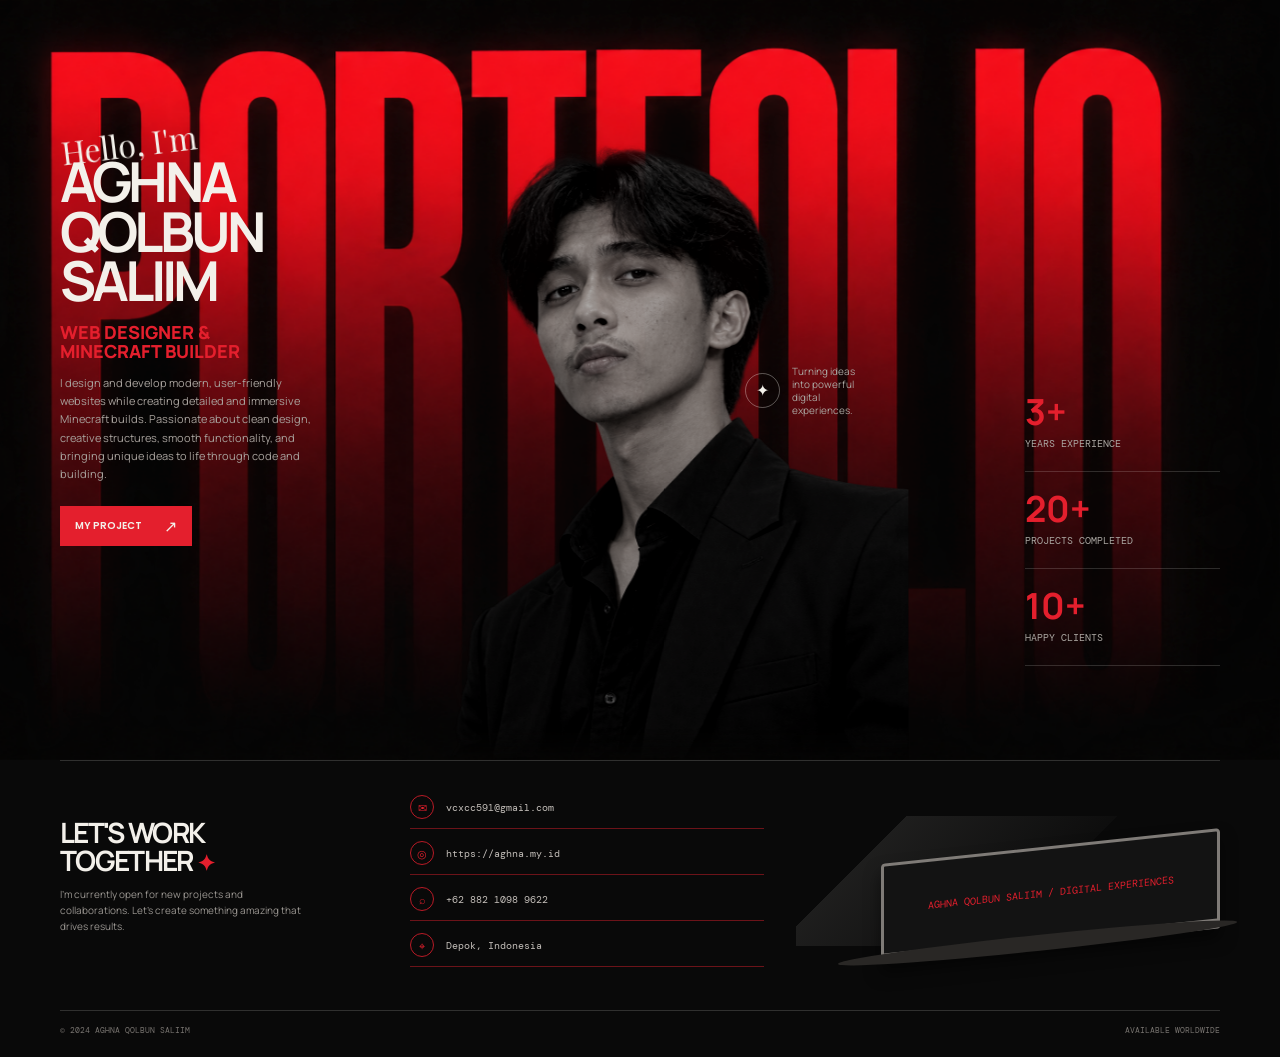
<file: index.html>
<!doctype html>
<html lang="id">
<head>
  <meta charset="utf-8">
  <meta name="viewport" content="width=device-width, initial-scale=1">
  <meta name="description" content="Aghna Qolbun Saliim — web designer and Minecraft Builder.">
  <title>Aghna Qolbun Saliim — Web Designer</title>
  <link rel="preconnect" href="https://fonts.googleapis.com">
  <link rel="preconnect" href="https://fonts.gstatic.com" crossorigin>
  <link href="https://fonts.googleapis.com/css2?family=Anton&family=DM+Mono:wght@400;500&family=Manrope:wght@400;500;600;700;800&family=Playfair+Display:ital,wght@1,500&family=Poppins:wght@500;600&display=swap" rel="stylesheet">
  <link rel="stylesheet" href="style.css">
</head>
<body>
  <main class="page">
    <header class="topbar">
      <div><p class="eyebrow">Web Designer</p><p class="descriptor">Minecraft Builder</p></div>
      <div class="availability">Available for freelance <span class="spark">✦</span></div>
    </header>

    <section class="hero" id="home">
      <h1 class="hero-title-image"><img src="bg portofolio.png" alt="Portfolio"></h1>
      <img class="hero-photo" src="Akna.png" alt="Portrait of Aghna Qolbun Saliim">
      <div class="hero-copy">
        <p class="hello">Hello, I'm</p>
        <h2><span>Aghna</span><span>Qolbun</span><span>Saliim</span></h2>
        <p class="role">Web Designer &amp;<br>Minecraft Builder</p>
        <p class="intro">I design and develop modern, user-friendly websites while creating detailed and immersive Minecraft builds. Passionate about clean design, creative structures, smooth functionality, and bringing unique ideas to life through code and building.
</p>
        <a class="hero-cta" href="projects.html">My Project <span aria-hidden="true">↗</span></a>
      </div>
      <div class="accent-note"><i>✦</i><span>Turning ideas into powerful digital experiences.</span></div>
      <div class="hero-stats">
        <div class="stat"><strong>3+</strong><span>Years experience</span></div>
        <div class="stat"><strong>20+</strong><span>Projects completed</span></div>
        <div class="stat"><strong>10+</strong><span>Happy clients</span></div>
      </div>
    </section>

    <section class="contact" id="contact"><div><h2>Let's work together <span class="spark">✦</span></h2><p class="contact-copy">I'm currently open for new projects and collaborations. Let's create something amazing that drives results.</p></div><div class="contact-list"><a class="contact-link" href="mailto:vcxcc591@gmail.com"><b>✉</b>vcxcc591@gmail.com</a><a class="contact-link" href="https://aghna.my.id"><b>◎</b>https://aghna.my.id</a><a class="contact-link" href="tel:+6288210989622"><b>⌕</b>+62 882 1098 9622</a><span class="contact-link"><b>⌖</b>Depok, Indonesia</span></div><div class="contact-visual"><div class="laptop"></div><div class="laptop-base"></div></div></section>
    <footer class="footer-note"><span>© 2024 Aghna Qolbun Saliim</span><span>Available worldwide</span></footer>
  </main>
</body>
</html>
</file>
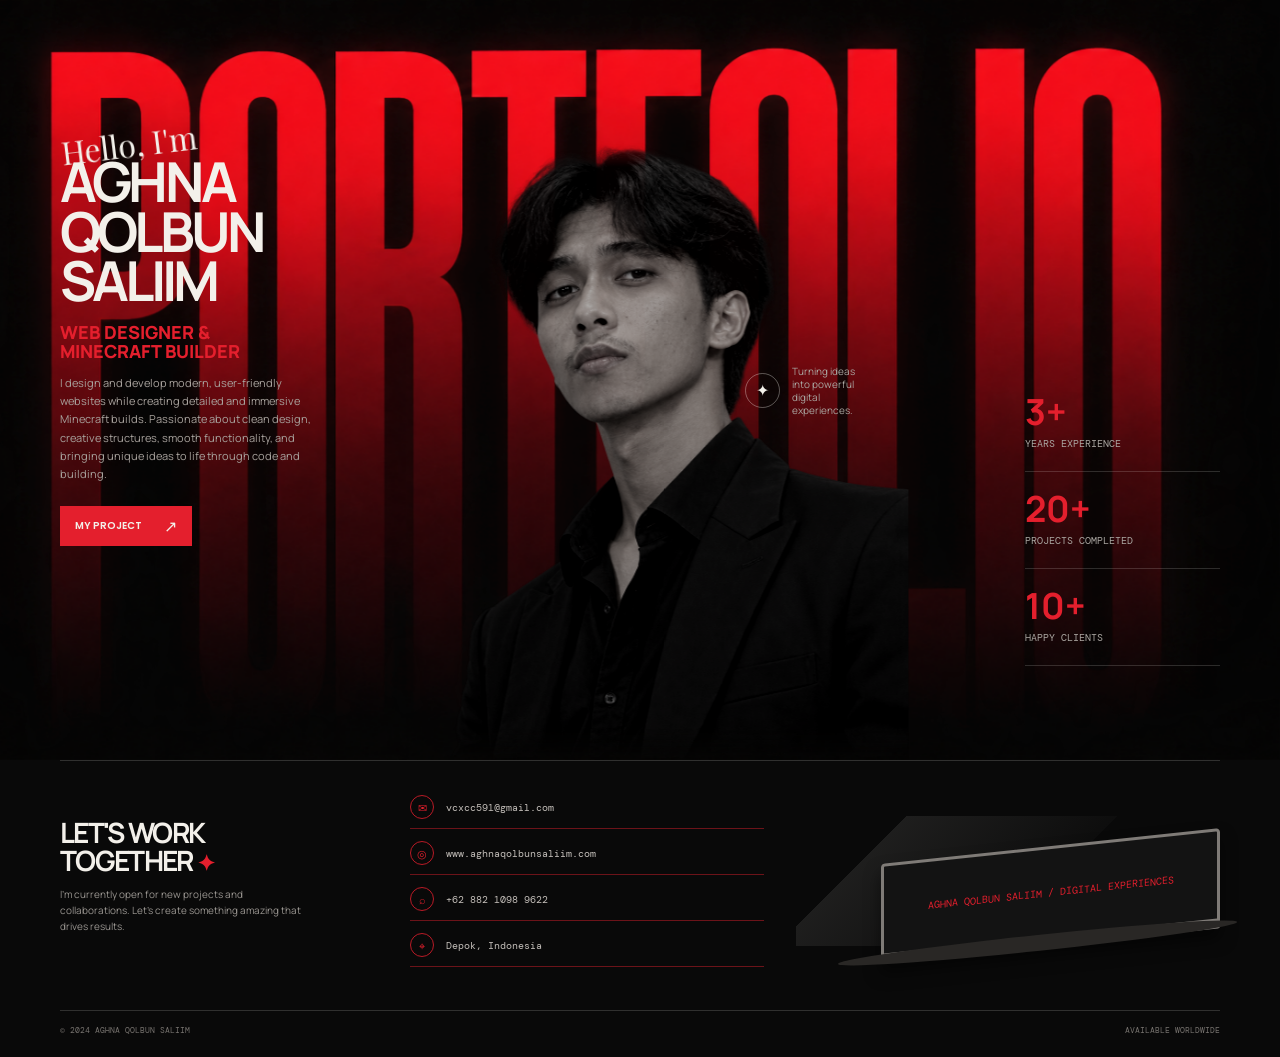
<file: Index.html>
<!doctype html>
<html lang="id">
<head>
  <meta charset="utf-8">
  <meta name="viewport" content="width=device-width, initial-scale=1">
  <meta name="description" content="Aghna Qolbun Saliim — web designer and Minecraft Builder.">
  <title>Aghna Qolbun Saliim — Web Designer</title>
  <link rel="preconnect" href="https://fonts.googleapis.com">
  <link rel="preconnect" href="https://fonts.gstatic.com" crossorigin>
  <link href="https://fonts.googleapis.com/css2?family=Anton&family=DM+Mono:wght@400;500&family=Manrope:wght@400;500;600;700;800&family=Playfair+Display:ital,wght@1,500&family=Poppins:wght@500;600&display=swap" rel="stylesheet">
  <link rel="stylesheet" href="style.css">
</head>
<body>
  <main class="page">
    <header class="topbar">
      <div><p class="eyebrow">Web Designer</p><p class="descriptor">Minecraft Builder</p></div>
      <div class="availability">Available for freelance <span class="spark">✦</span></div>
    </header>

    <section class="hero" id="home">
      <h1 class="hero-title-image"><img src="bg portofolio.png" alt="Portfolio"></h1>
      <img class="hero-photo" src="Akna.png" alt="Portrait of Aghna Qolbun Saliim">
      <div class="hero-copy">
        <p class="hello">Hello, I'm</p>
        <h2><span>Aghna</span><span>Qolbun</span><span>Saliim</span></h2>
        <p class="role">Web Designer &amp;<br>Minecraft Builder</p>
        <p class="intro">I design and develop modern, user-friendly websites while creating detailed and immersive Minecraft builds. Passionate about clean design, creative structures, smooth functionality, and bringing unique ideas to life through code and building.
</p>
        <a class="hero-cta" href="projects.html">My Project <span aria-hidden="true">↗</span></a>
      </div>
      <div class="accent-note"><i>✦</i><span>Turning ideas into powerful digital experiences.</span></div>
      <div class="hero-stats">
        <div class="stat"><strong>3+</strong><span>Years experience</span></div>
        <div class="stat"><strong>20+</strong><span>Projects completed</span></div>
        <div class="stat"><strong>10+</strong><span>Happy clients</span></div>
      </div>
    </section>

    <section class="contact" id="contact"><div><h2>Let's work together <span class="spark">✦</span></h2><p class="contact-copy">I'm currently open for new projects and collaborations. Let's create something amazing that drives results.</p></div><div class="contact-list"><a class="contact-link" href="mailto:hello@aghnaqolbunsaliim.com"><b>✉</b>vcxcc591@gmail.com</a><a class="contact-link" href="https://aghnaqolbunsaliim.com"><b>◎</b>www.aghnaqolbunsaliim.com</a><a class="contact-link" href="tel:+6288210989622"><b>⌕</b>+62 882 1098 9622</a><span class="contact-link"><b>⌖</b>Depok, Indonesia</span></div><div class="contact-visual"><div class="laptop"></div><div class="laptop-base"></div></div></section>
    <footer class="footer-note"><span>© 2024 Aghna Qolbun Saliim</span><span>Available worldwide</span></footer>
  </main>
</body>
</html>
</file>
<file: style.css>
:root {
  --ink: #090909;
  --paper: #f3f0ea;
  --muted: #999590;
  --red: #e41f2d;
  --line: rgba(243, 240, 234, .17);
  --serif: "Playfair Display", Georgia, serif;
  --sans: "Manrope", Arial, sans-serif;
  --mono: "DM Mono", monospace;
  --portrait-size: min(39vw, 575px);
}

* { box-sizing: border-box; }
html { scroll-behavior: smooth; }
body {
  margin: 0;
  background: var(--ink);
  color: var(--paper);
  font-family: var(--sans);
  overflow-x: hidden;
}
a { color: inherit; text-decoration: none; }
img { display: block; max-width: 100%; }
.page { max-width: none; margin: auto; padding: 0 4.7vw; }
.eyebrow, .micro, .project-type, .label {
  color: var(--red);
  font-family: var(--mono);
  font-size: 10px;
  letter-spacing: .1em;
  text-transform: uppercase;
}
.topbar {
  display: flex;
  justify-content: space-between;
  align-items: center;
  min-height: 58px;
  border-bottom: 1px solid var(--line);
  display: none;
}
.topbar .eyebrow { margin: 0; }
.topbar .descriptor { margin: 3px 0 0; color: #77736f; font-size: 9px; letter-spacing: .08em; text-transform: uppercase; }
.availability { display: flex; align-items: center; gap: 18px; color: #aaa6a1; font: 9px var(--mono); text-transform: uppercase; }
.spark { color: var(--red); font-size: 22px; line-height: 1; }

.hero { position: relative; width: calc(100% + 9.4vw); margin-left: -4.7vw; min-height: 760px; padding: 40px 0 72px; overflow: hidden; }
.hero-title-image {
  position: absolute;
  top: 50%;
  left: 50%;
  transform: translate(-50%, -50%);
  z-index: 0;
  margin: 0;
  width: 100%;
  height: 100%;
}
.hero-title-image img {
  width: 100%;
  height: 100%;
  object-fit: cover;
  animation: home-background-enter .9s ease-out both;
}
.hero-photo {
  position: absolute;
  z-index: 1;
  left: 51.5%;
  right: auto;
  bottom: 0;
  width: var(--portrait-size);
  height: calc(var(--portrait-size) * 1.32);
  transform: translateX(-50%);
  object-fit: cover;
  object-position: 51% center;
  filter: grayscale(.82) contrast(1.12) brightness(.68);
  mix-blend-mode: normal;
  mask-image: linear-gradient(to bottom, transparent 0, black 10%, black 95%, transparent 100%);
  animation: home-portrait-enter 1s .16s cubic-bezier(.2,.75,.25,1) both;
}
.hero-copy { position: relative; z-index: 2; margin: 70px 0 0 4.7vw; max-width: 340px; }
.hero-copy > * { animation: home-text-enter .55s ease-out both; }
.hero-copy > .hello { animation-delay: .3s; }
.hero-copy > h2 { animation-delay: .42s; }
.hero-copy > .role { animation-delay: .54s; }
.hero-copy > .intro { animation-delay: .66s; }
.hero-copy > .hero-cta { animation-delay: .78s; }
.hello { margin: 0 0 4px; font: 32px var(--serif); transform: rotate(-7deg); }
.hero-copy h2 { margin: 0; font-size: clamp(42px, 4.3vw, 72px); line-height: .9; letter-spacing: -.07em; text-transform: uppercase; }
.hero-copy h2 span { display: block; }
.role { margin: 17px 0 12px; color: var(--red); font-weight: 800; font-size: 18px; line-height: 1.1; text-transform: uppercase; }
.intro { max-width: 260px; color: #a8a29d; font-size: 11px; line-height: 1.65; }
.hero-cta { display: inline-flex; align-items: center; gap: 22px; margin-top: 12px; border: 1px solid var(--red); padding: 11px 14px; background: var(--red); color: var(--paper); font: 600 10px "Poppins", sans-serif; text-transform: uppercase; transition: background .2s, color .2s, transform .2s; }
.hero-cta span { font: 16px var(--sans); line-height: 1; }
.hero-cta:hover { transform: translateY(-2px); background: transparent; color: var(--red); }
.hero-cta:focus-visible { outline: 2px solid var(--paper); outline-offset: 3px; }
.projects-page { min-height: 100vh; padding-top: 34px; padding-bottom: 24px; }
.projects-nav { display: flex; align-items: center; justify-content: space-between; border-bottom: 1px solid var(--line); padding-bottom: 16px; }
.projects-back, .projects-count { color: #aaa6a1; font: 10px var(--mono); text-transform: uppercase; }
.projects-back { display: inline-flex; align-items: center; gap: 10px; transition: color .2s; }
.projects-back span { color: var(--red); font-size: 17px; }
.projects-back:hover { color: var(--paper); }
.projects-intro { max-width: 680px; margin: 68px 0 46px; }
.projects-intro .eyebrow { margin: 0 0 14px; }
.projects-intro h1 { margin: 0; font-size: 96px; line-height: .9; text-transform: uppercase; }
.projects-intro > p:last-child { max-width: 430px; margin: 18px 0 0; color: #aaa6a1; font-size: 13px; line-height: 1.65; }
.project-filters { display: inline-grid; grid-template-columns: repeat(2, auto); margin-bottom: 26px; border: 1px solid var(--line); }
.project-filter { border: 0; padding: 13px 17px; background: transparent; color: #aaa6a1; font: 10px var(--mono); text-transform: uppercase; cursor: pointer; transition: background .2s, color .2s; }
.project-filter + .project-filter { border-left: 1px solid var(--line); }
.project-filter:hover { color: var(--paper); }
.project-filter[aria-pressed="true"] { background: var(--red); color: var(--paper); }
.project-filter:focus-visible { position: relative; z-index: 1; outline: 2px solid var(--paper); outline-offset: 3px; }
.projects-grid { display: grid; grid-template-columns: minmax(0, 1fr); gap: 30px; max-width: none; }
.project-card[hidden] { display: none; }
.project-card { min-width: 0; }
.project-gallery { display: grid; grid-template-columns: repeat(3, minmax(0, 1fr)); gap: 26px; }
.project-gallery[hidden] { display: none; }
.project-gallery.is-entering .project-card { animation: project-card-enter .56s cubic-bezier(.2,.75,.25,1) both; animation-delay: var(--entry-delay, 0ms); }
.project-gallery .project-card-info { grid-template-columns: minmax(0, 1fr); gap: 8px; }
.project-gallery .project-card-info h2 { font-size: clamp(16px, 1.4vw, 22px); }
.project-card-image { position: relative; display: block; width: 100%; aspect-ratio: 1.65; overflow: hidden; border: 1px solid rgba(243,240,234,.18); padding: 0; background: #171717; color: inherit; text-align: left; cursor: zoom-in; }
.project-card-image img { width: 100%; height: 100%; object-fit: cover; transition: transform .45s ease; }
.project-card:hover .project-card-image img { transform: scale(1.04); }
.project-card-number { position: absolute; left: 16px; top: 16px; color: var(--paper); font: 10px var(--mono); }
.project-preview-trigger { transform: perspective(1000px) rotateX(var(--rotate-x, 0deg)) rotateY(var(--rotate-y, 0deg)); transform-style: preserve-3d; transition: transform .24s ease, border-color .24s ease, box-shadow .24s ease; }
.project-preview-trigger::after { position: absolute; inset: 0; background: radial-gradient(circle at var(--pointer-x, 50%) var(--pointer-y, 50%), rgba(255,255,255,.22), transparent 42%); content: ""; opacity: 0; pointer-events: none; transition: opacity .2s ease; }
.project-preview-trigger:hover { z-index: 1; transform: perspective(1000px) rotateX(var(--rotate-x, 0deg)) rotateY(var(--rotate-y, 0deg)) translateY(-4px); border-color: rgba(228,31,45,.8); box-shadow: 0 16px 36px rgba(0,0,0,.34); }
.project-preview-trigger:hover::after { opacity: 1; }
.project-preview-trigger:focus-visible { outline: 2px solid var(--paper); outline-offset: 4px; }
.modal-open { overflow: hidden; }
.project-modal { position: fixed; inset: 0; z-index: 1000; display: grid; place-items: center; padding: 24px; background: rgba(0,0,0,.84); backdrop-filter: blur(5px); }
.project-modal[hidden] { display: none; }
.project-preview-panel { position: relative; width: min(96vw, 1600px); max-height: calc(100vh - 40px); overflow: auto; border: 1px solid rgba(243,240,234,.2); background: #101010; animation: preview-enter .2s ease-out; }
.project-modal-close { position: absolute; z-index: 1; top: 12px; right: 12px; display: grid; place-items: center; width: 38px; height: 38px; border: 1px solid rgba(243,240,234,.38); background: rgba(9,9,9,.8); color: var(--paper); font: 28px/1 var(--sans); cursor: pointer; }
.project-modal-close:focus-visible { outline: 2px solid var(--paper); outline-offset: 3px; }
.project-modal-image { display: grid; place-items: center; min-height: 220px; padding: 20px; background: #080808; }
.project-modal-image img { max-width: 100%; max-height: min(68vh, 720px); width: auto; height: auto; object-fit: contain; }
.project-modal-image[hidden], .project-modal-frame[hidden] { display: none; }
.project-modal-frame { display: block; width: 100%; height: min(76vh, 900px); min-height: 360px; border: 0; background: #fff; }
.project-modal-copy { display: grid; grid-template-columns: minmax(0, 1fr) minmax(220px, 360px); align-items: start; gap: 32px; padding: 20px 24px 24px; }
.project-modal-copy h2 { margin: 5px 0 0; font-size: clamp(20px, 2vw, 28px); line-height: 1.15; text-transform: uppercase; }
.project-modal-copy p { margin: 2px 0 0; color: #aaa6a1; font-size: 12px; line-height: 1.6; }
.project-modal-copy .project-category { color: var(--red); font: 9px var(--mono); text-transform: uppercase; }
@keyframes preview-enter { from { opacity: 0; transform: translateY(8px); } to { opacity: 1; transform: translateY(0); } }
@keyframes project-card-enter { from { opacity: 0; transform: translateY(18px); filter: blur(3px); } to { opacity: 1; transform: translateY(0); filter: blur(0); } }
@keyframes home-background-enter { from { clip-path: inset(0 50%); opacity: .35; } to { clip-path: inset(0); opacity: 1; } }
@keyframes home-portrait-enter { from { clip-path: inset(100% 0 0); } to { clip-path: inset(0); } }
@keyframes home-text-enter { from { opacity: 0; filter: blur(5px); } to { opacity: 1; filter: blur(0); } }
@media (prefers-reduced-motion: reduce) {
  .project-preview-trigger, .project-preview-trigger img, .project-preview-trigger::after, .project-filter, .project-gallery.is-entering .project-card { transition: none; animation: none; }
  .project-preview-trigger:hover, .project-card:hover .project-card-image img { transform: none; }
  .hero-title-image img, .hero-photo, .hero-copy > *, .accent-note, .hero-stats .stat { animation: none; }
}
.project-card-info { display: grid; grid-template-columns: minmax(0, 1fr) minmax(180px, 260px); align-items: start; gap: 30px; border-bottom: 1px solid var(--line); padding: 17px 0 20px; }
.project-card-info h2 { margin: 4px 0 0; font-size: 22px; line-height: 1.15; text-transform: uppercase; }
.project-card-info p { max-width: 260px; margin: 2px 0 0; color: #aaa6a1; font-size: 11px; line-height: 1.55; }
.project-card-info .project-category { color: var(--red); font: 9px var(--mono); text-transform: uppercase; }
.projects-contact { display: flex; justify-content: space-between; align-items: center; gap: 24px; margin-top: 76px; border-top: 1px solid var(--line); padding-top: 22px; }
.projects-contact p { margin: 0; color: #aaa6a1; font-size: 12px; }
.projects-contact a { color: var(--red); font: 10px var(--mono); text-transform: uppercase; }
.projects-contact a span { margin-left: 8px; font: 15px var(--sans); }
.hero-stats { position: absolute; z-index: 2; right: 4.7vw; bottom: 94px; width: 195px; }
.hero-stats .stat { border-bottom: 1px solid var(--line); padding: 19px 0; animation: home-text-enter .55s ease-out both; }
.hero-stats .stat:nth-child(1) { animation-delay: 1.08s; }
.hero-stats .stat:nth-child(2) { animation-delay: 1.2s; }
.hero-stats .stat:nth-child(3) { animation-delay: 1.32s; }
.hero-stats strong { display: block; color: var(--red); font-size: 36px; line-height: 1; }
.hero-stats span { color: #aaa6a1; font: 10px var(--mono); text-transform: uppercase; }
.accent-note { position: absolute; z-index: 2; right: 32%; top: 48%; display: flex; align-items: center; gap: 12px; width: 125px; color: #aaa6a1; font-size: 10px; line-height: 1.3; animation: home-text-enter .6s 1s ease-out both; }
.accent-note i { display: grid; place-items: center; flex: 0 0 35px; width: 35px; height: 35px; border: 1px solid rgba(243,240,234,.35); border-radius: 50%; color: var(--paper); font-style: normal; font-size: 16px; }

.section { border-top: 1px solid var(--line); padding: 26px 0 32px; }
.section-heading { display: flex; align-items: center; justify-content: space-between; margin-bottom: 23px; }
.section-heading h3 { margin: 0; font-size: 18px; letter-spacing: -.04em; text-transform: uppercase; }
.view-all { color: #aaa6a1; font: 9px var(--mono); text-transform: uppercase; }
.view-all::after { content: "→"; margin-left: 14px; color: var(--paper); font-size: 18px; vertical-align: -2px; }
.projects { display: grid; grid-template-columns: repeat(3, 1fr); gap: 25px; }
.project-image { aspect-ratio: 1.55; overflow: hidden; border: 1px solid rgba(243,240,234,.18); background: #191919; }
.project-image img { width: 100%; height: 100%; object-fit: cover; filter: saturate(.72) contrast(1.06); transition: transform .5s ease, filter .5s ease; }
.project:hover img { transform: scale(1.04); filter: saturate(1) contrast(1.06); }
.project-meta { display: flex; gap: 13px; align-items: center; padding-top: 13px; }
.project-number { color: var(--red); font: 24px var(--mono); }
.project-title { margin: 0 0 3px; font-size: 13px; text-transform: uppercase; }
.project-type { color: #9f9a95; font-size: 8px; }
.project-arrow { margin-left: auto; font-size: 22px; }

.lower-grid { display: grid; grid-template-columns: 1fr 1.1fr .62fr; border-top: 1px solid var(--line); }
.info-panel { min-height: 320px; padding: 27px 28px 30px 0; border-right: 1px solid var(--line); }
.info-panel + .info-panel { padding-left: 28px; }
.info-panel:last-child { padding-right: 24px; border-right: 0; }
.info-panel h3 { margin: 0 0 27px; font-size: 18px; text-transform: uppercase; letter-spacing: -.04em; }
.education { display: grid; gap: 22px; }
.education-item strong { display: block; margin-bottom: 4px; font-size: 11px; font-weight: 600; }
.education-item span { color: #92908c; font-size: 10px; }
.education-item time { float: right; color: var(--red); font: 8px var(--mono); }
.subheading { margin: 26px 0 12px; color: var(--red); font: 10px var(--mono); text-transform: uppercase; }
.skills { display: flex; flex-wrap: wrap; gap: 6px; }
.skills span { padding: 7px 9px; border: 1px solid rgba(243,240,234,.22); color: #bbb6b0; font: 8px var(--mono); text-transform: uppercase; }
.steps { display: grid; gap: 13px; }
.step { display: grid; grid-template-columns: 30px 38px 1fr; align-items: center; gap: 10px; }
.step-number { color: var(--red); font: 12px var(--mono); }
.step-icon { display: grid; place-items: center; width: 35px; height: 35px; border: 1px solid rgba(228,31,45,.75); border-radius: 50%; color: var(--paper); font-size: 15px; }
.step strong { display: block; margin-bottom: 4px; color: var(--red); font: 9px var(--mono); text-transform: uppercase; }
.step p { margin: 0; color: #97928d; font-size: 10px; line-height: 1.45; }
.quote-panel { background: var(--red); padding: 28px 24px; }
.quote-mark { margin: 0 0 35px; font: 70px/0.55 Georgia, serif; }
blockquote { margin: 0; font-size: 14px; line-height: 1.45; }
.quote-signature { margin: 20px 0 55px; font: 25px var(--serif); }
.quote-panel small { color: rgba(9,9,9,.72); font: 9px var(--mono); line-height: 1.45; text-transform: uppercase; }

.contact { display: grid; grid-template-columns: .9fr 1fr 1.2fr; align-items: center; gap: 32px; min-height: 205px; padding: 34px 0 43px; border-top: 1px solid var(--line); }
.contact h2 { margin: 0 0 12px; max-width: 230px; font-size: 28px; line-height: 1; text-transform: uppercase; letter-spacing: -.06em; }
.contact-copy { max-width: 250px; color: #999590; font-size: 10px; line-height: 1.6; }
.contact-list { display: grid; gap: 12px; }
.contact-link { display: flex; align-items: center; gap: 12px; border-bottom: 1px solid rgba(228,31,45,.45); padding-bottom: 9px; color: #c4bfba; font: 10px var(--mono); }
.contact-link b { display: grid; place-items: center; width: 24px; height: 24px; border: 1px solid rgba(228,31,45,.8); border-radius: 50%; color: var(--red); font: 11px var(--sans); }
.contact-visual { position: relative; min-height: 130px; background: linear-gradient(135deg, transparent 20%, rgba(243,240,234,.09) 20%, rgba(243,240,234,.02) 58%, transparent 58%); }
.laptop { position: absolute; right: 0; bottom: 0; width: 80%; height: 100px; border: 3px solid #7f7b77; border-bottom-width: 10px; border-radius: 4px 4px 2px 2px; transform: skewY(-6deg); background: #131313; box-shadow: 0 10px 16px rgba(0,0,0,.5); }
.laptop::after { content: "AGHNA QOLBUN SALIIM / DIGITAL EXPERIENCES"; position: absolute; inset: 12px; display: grid; place-items: center; color: var(--red); font: 10px var(--mono); text-align: center; }
.laptop-base { position: absolute; right: -4%; bottom: -5px; width: 94%; height: 16px; border-radius: 50%; background: #292725; transform: skewY(-6deg); }
.footer-note { display: flex; justify-content: space-between; border-top: 1px solid var(--line); padding: 14px 0 22px; color: #77736f; font: 8px var(--mono); text-transform: uppercase; }

@media (max-width: 800px) {
  :root { --portrait-size: min(62vw, 440px); }
  .page { padding: 0 20px; }
  .hero { width: auto; margin-left: 0; min-height: 0; padding: 38px 0 30px; }
  .hero-title-image { width: 100%; height: auto; }
  .hero-title-image img { height: auto; object-fit: contain; }
  .hero-photo { left: 64%; top: 0; bottom: auto; opacity: .48; }
  .hero-copy { width: min(340px, 100%); margin: 75px 0 0; }
  .hero-stats { position: relative; right: auto; bottom: auto; display: grid; grid-template-columns: repeat(3, minmax(0, 1fr)); gap: 12px; width: min(100%, 520px); margin-top: 24px; }
  .hero-stats .stat { min-width: 0; padding: 12px 0; }
  .hero-stats strong { font-size: 28px; }
  .hero-stats span { display: block; font-size: 8px; line-height: 1.4; }
  .accent-note { position: relative; top: auto; right: auto; width: 175px; margin-top: 22px; }
  .projects-page { padding-top: 22px; }
  .projects-intro { margin: 54px 0 34px; }
  .projects-intro h1 { font-size: 64px; }
  .projects-grid { gap: 22px; }
  .project-gallery { grid-template-columns: repeat(2, minmax(0, 1fr)); gap: 22px; }
  .project-filters { max-width: 100%; }
  .project-card-info { grid-template-columns: 1fr; gap: 8px; }
  .projects-contact { margin-top: 54px; }
  .project-modal { padding: 14px; }
  .project-preview-panel { width: 100%; max-height: calc(100vh - 28px); }
  .project-modal-image { min-height: 160px; padding: 12px; }
  .project-modal-image img { max-height: 55vh; }
  .project-modal-frame { height: 64vh; min-height: 280px; }
  .project-modal-copy { grid-template-columns: 1fr; gap: 10px; padding: 17px; }
  .hero-stats { right: auto; bottom: auto; width: min(100%, 520px); }
  .accent-note { right: auto; top: auto; }
  .lower-grid, .contact { grid-template-columns: 1fr; }
  .info-panel, .info-panel + .info-panel { min-height: auto; padding: 28px 0; border-right: 0; border-bottom: 1px solid var(--line); }
  .info-panel:last-child { padding-right: 0; border-bottom: 0; }
  .contact { gap: 26px; }
  .contact-visual { min-height: 150px; }
}
@media (max-width: 540px) {
  :root { --portrait-size: 100vw; }
  .topbar { min-height: 50px; }
  .availability { gap: 8px; font-size: 8px; }
  :root { --portrait-size: min(88vw, 360px); }
  .hero { min-height: 0; padding-top: 28px; }
  .hero-photo { left: 58%; opacity: .54; }
  .hero-copy { margin-top: 56px; }
  .hero-copy h2 { font-size: 46px; }
  .intro { max-width: 100%; font-size: 12px; }
  .projects-nav { align-items: flex-start; }
  .projects-count { text-align: right; }
  .projects-intro h1 { font-size: 46px; }
  .projects-intro > p:last-child { font-size: 12px; }
  .project-filters { display: grid; grid-template-columns: repeat(2, minmax(0, 1fr)); width: 100%; }
  .project-filter { padding: 11px 9px; font-size: 9px; }
  .projects-grid { grid-template-columns: 1fr; }
  .project-gallery { grid-template-columns: 1fr; gap: 26px; }
  .project-card-info h2 { font-size: 19px; }
  .projects-contact { align-items: flex-start; flex-direction: column; gap: 14px; }
  .hero-stats { gap: 8px; margin-top: 20px; }
  .hero-stats .stat { padding: 10px 0; }
  .hero-stats strong { font-size: 23px; }
  .hero-stats span { font-size: 7px; }
  .footer-note { flex-wrap: wrap; gap: 8px 16px; }
  .projects { grid-template-columns: 1fr; gap: 25px; }
  .project-image { aspect-ratio: 1.7; }
  .section-heading h3, .info-panel h3 { font-size: 16px; }
}

@media (prefers-reduced-motion: reduce) {
  .accent-note, .hero-stats .stat { animation: none; }
}
</file>
